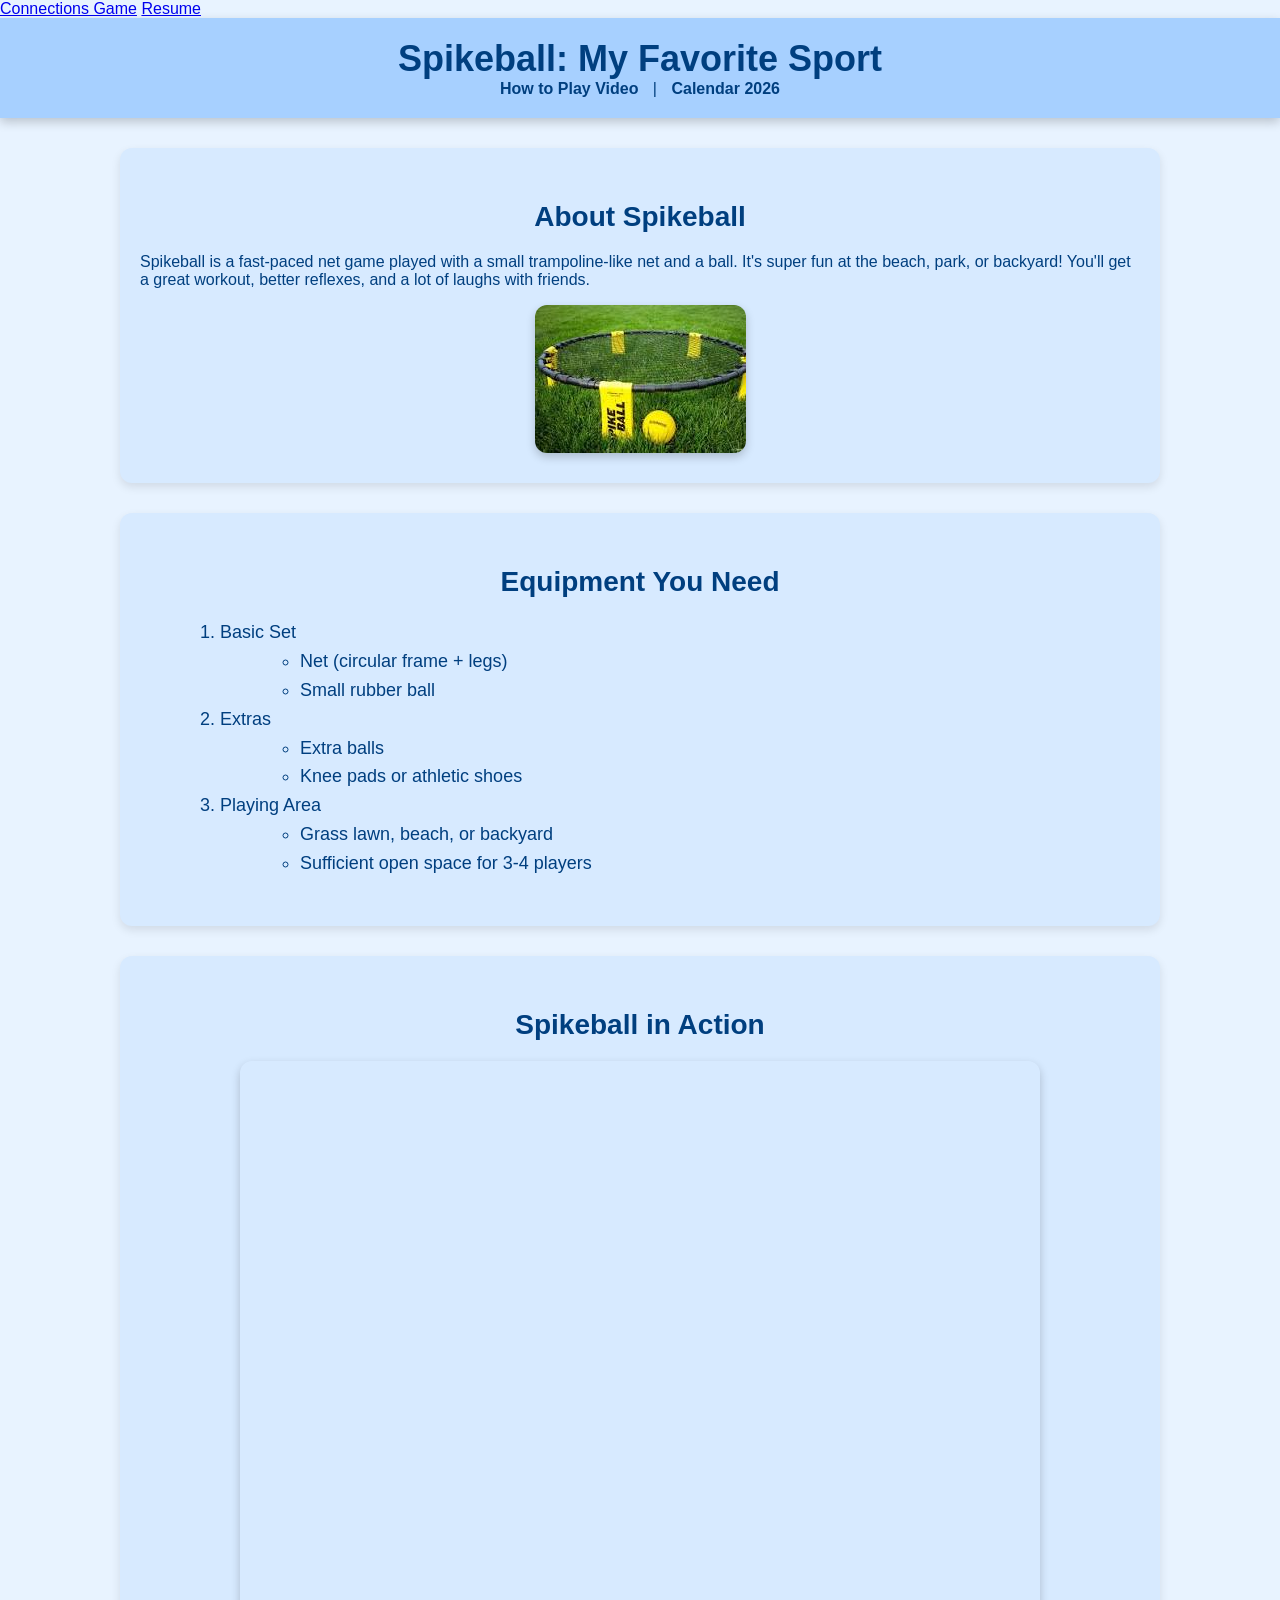
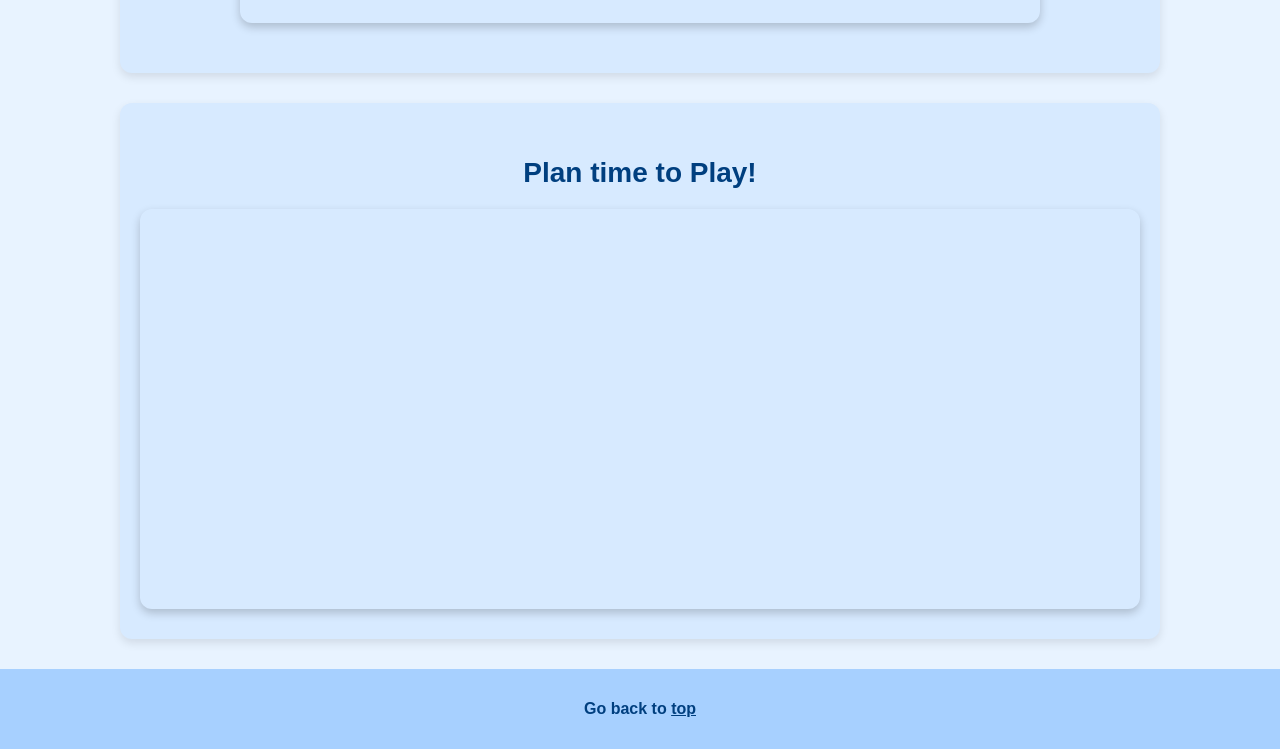
<file: index.html>
<!DOCTYPE html>
<html lang="en">
<head>
  <meta charset="UTF-8"/>
  <meta name="viewport" content="width=device-width, initial-scale=1.0"/>
  <title>Spikeball Passion Page</title>

  <style>
    body {
      font-family: 'Poppins', sans-serif;
      background-color: #e8f3ff;
      color: #003f7f;
      margin: 0;
      padding: 0;
      overflow-x: hidden;
    }

    .header {
      background-color: #a7d0ff;
      padding: 20px;
      text-align: center;
      box-shadow: 0 4px 10px rgba(0,0,0,0.2);
    }

    .header h1 {
      margin: 0;
      font-size: 36px;
    }

    .header nav a {
      color: #003f7f;
      text-decoration: none;
      font-weight: 600;
      margin: 0 10px;
    }

    .section {
      padding: 30px 20px;
      max-width: 1000px;
      margin: 30px auto;
      background-color: #d7eaff;
      border-radius: 12px;
      box-shadow: 0 4px 10px rgba(0,0,0,0.1);
    }

    .section h2 {
      text-align: center;
      font-size: 28px;
      margin-bottom: 20px;
    }

    .spikeball-image {
      display: block;
      margin: 0 auto;
      max-width: 100%;
      border-radius: 12px;
      box-shadow: 0 4px 10px rgba(0,0,0,0.2);
    }

    ol, ul {
      font-size: 18px;
      margin-left: 40px;
      line-height: 1.6;
    }

    /* YouTube */
    .video-container {
      position: relative;
      width: 100%;
      max-width: 800px;
      margin: 20px auto;
      padding-bottom: 56.25%;
      height: 0;
      overflow: hidden;
      border-radius: 12px;
      box-shadow: 0 4px 10px rgba(0,0,0,0.2);
    }

    .video-container iframe {
      position: absolute;
      top: 0;
      left: 0;
      width: 100%;
      height: 100%;
    }

    /* Tableau */
    .tableau-container {
      width: 100%;
      max-width: 1300px;
      height: 400px;
      margin: 0 auto;
      overflow: hidden;
      border-radius: 12px;
      box-shadow: 0 4px 10px rgba(0,0,0,0.2);
    }

    .tableau-scale-wrapper {
      transform: scale(0.50);
      transform-origin: top left;
      width: 133.33%;
      height: 133.33%;
    }

    .tableau-container object {
      width: 150% !important;
      height: 120% !important;
    }

    .footer {
      text-align: center;
      padding: 15px;
      background-color: #a7d0ff;
      font-weight: 600;
    }

    .footer a {
      color: #003f7f;
      text-decoration: underline;
    }
  </style>
</head>

<body>

<a href="connections.html" id="top">Connections Game</a>
<a href="startbootstrap-clean-blog-gh-pages/myresume.html">Resume</a>

<div class="header">
  <h1>Spikeball: My Favorite Sport</h1>
  <nav>
    <a href="#videos">How to Play Video</a> |
    <a href="#stats">Calendar 2026</a>
  </nav>
</div>

<div class="section about">
  <h2>About Spikeball</h2>
  <p>
    Spikeball is a fast-paced net game played with a small trampoline-like net and a ball.
    It's super fun at the beach, park, or backyard! You'll get a great workout, better reflexes, and a lot of laughs with friends.
  </p>
  <img src="[data-uri]" 
       alt="Spikeball game"
       class="spikeball-image">
</div>

<div class="section equipment">
  <h2>Equipment You Need</h2>
  <ol>
    <li>Basic Set
      <ul>
        <li>Net (circular frame + legs)</li>
        <li>Small rubber ball</li>
      </ul>
    </li>
    <li>Extras
      <ul>
        <li>Extra balls</li>
        <li>Knee pads or athletic shoes</li>
      </ul>
    </li>
    <li>Playing Area
      <ul>
        <li>Grass lawn, beach, or backyard</li>
        <li>Sufficient open space for 3-4 players</li>
      </ul>
    </li>
  </ol>
</div>

<div class="section videos" id="videos">
  <h2>Spikeball in Action</h2>
  <div class="video-container">
    <iframe width="713" height="410" src="https://www.youtube.com/embed/tc1pEqCGWnw" title="Spikeball Basics: How to Play Roundnet" frameborder="0" allow="accelerometer; autoplay; clipboard-write; encrypted-media; gyroscope; picture-in-picture; web-share" referrerpolicy="strict-origin-when-cross-origin" allowfullscreen></iframe>
  </div>
</div>

<div class="section stats" id="stats">
  <h2>Plan time to Play!</h2>

  <div class="tableau-container">
    <div class="tableau-scale-wrapper">
      <div class="tableauPlaceholder" id="viz1765818703579" style="width:100%; height:700px;">
        <noscript>
          <a href="#">
            <img src="https://public.tableau.com/static/images/Ca/Calendar2026Planner/Calendar2026/1_rss.png"
                 alt="Tableau Viz">
          </a>
        </noscript>

        <object class="tableauViz">
          <param name="host_url" value="https://public.tableau.com/" />
          <param name="embed_code_version" value="3" />
          <param name="name" value="Calendar2026Planner/Calendar2026" />
          <param name="tabs" value="no" />
          <param name="toolbar" value="yes" />
        </object>
      </div>
    </div>
  </div>

  <script type="text/javascript">
    var divElement = document.getElementById('viz1765818703579');
    var vizElement = divElement.getElementsByTagName('object')[0];
    vizElement.style.width = '100%';
    vizElement.style.height = '100%';

    var scriptElement = document.createElement('script');
    scriptElement.src = 'https://public.tableau.com/javascripts/api/viz_v1.js';
    vizElement.parentNode.insertBefore(scriptElement, vizElement);
  </script>
</div>

<div class="footer">
  <p>Go back to <a href="#top">top</a></p>
</div>

</body>
</html>
</file>
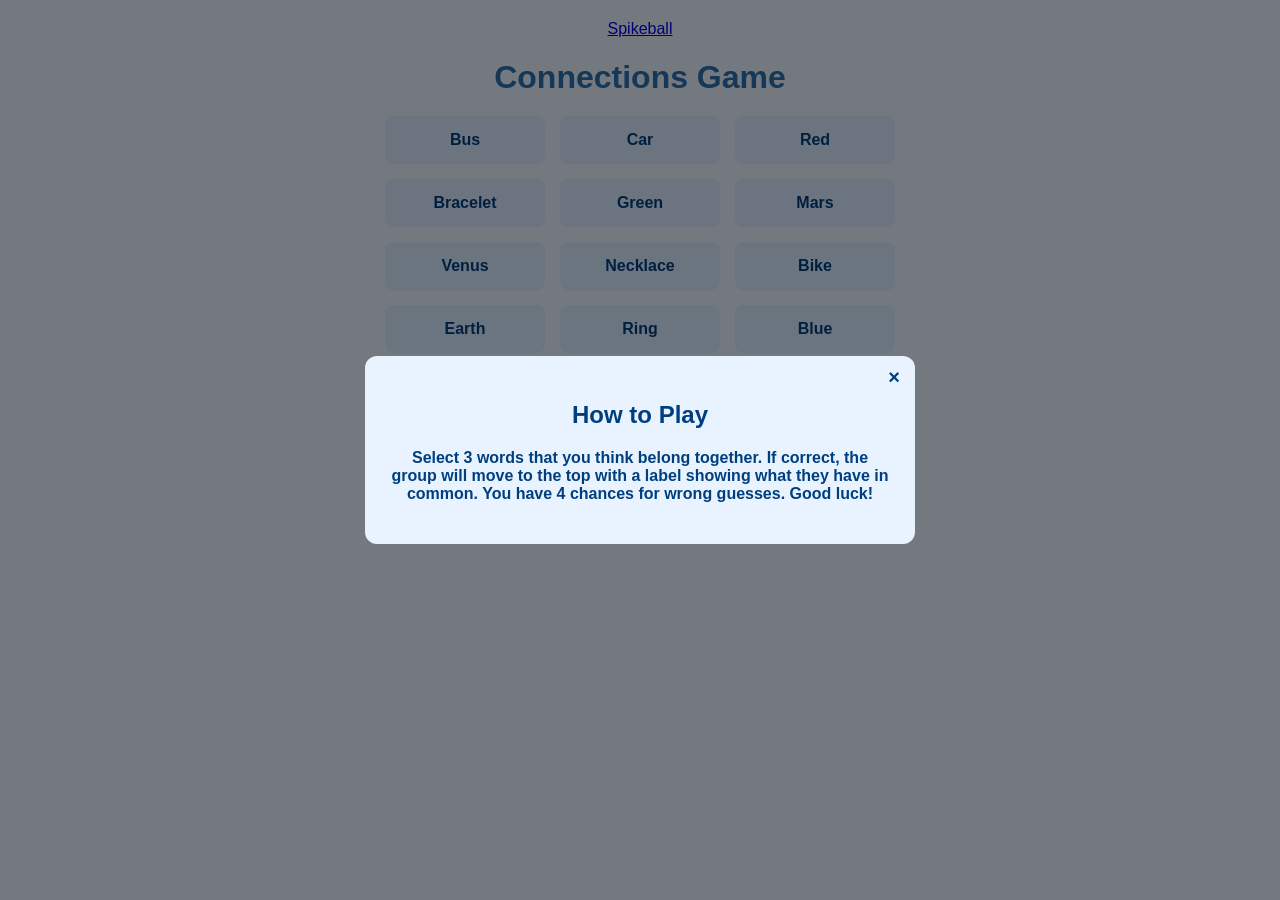
<file: connections.html>
<!DOCTYPE html>
<html lang="en">
<head>
<meta charset="UTF-8">
<meta name="viewport" content="width=device-width, initial-scale=1.0">
<title>Connections Game</title>
<style>
    body {
        font-family: 'Poppins', sans-serif;
        background: #e8f3ff;
        margin: 0;
        padding: 20px;
        color: #003f7f;
        text-align: center;
    }
    h1 {
        font-size: 32px;
        font-weight: 700;
        color: #2a6fb2;
        margin-bottom: 15px;
    }
    #wordGrid {
        display: grid;
        grid-template-columns: repeat(3, 160px);
        gap: 15px;
        justify-content: center;
        margin-top: 20px;
    }
    .word {
        padding: 15px;
        background-color: #d7eaff;
        border-radius: 8px;
        text-align: center;
        cursor: pointer;
        transition: background-color 0.3s, transform 0.3s;
        font-weight: 600;
        user-select: none;
    }
    .word.selected {
        background-color: #a8d0ff;
        transform: scale(1.05);
    }
    .group-color-1 { background-color: #1e84bf; }
    .group-color-2 { background-color: #62b0fe; }
    .group-color-3 { background-color: #96d7ff; }
    .group-color-4 { background-color: #c8ecff; }
    #message {
        margin-top: 20px;
        font-size: 18px;
        font-weight: 600;
        color: #00508f;
        min-height: 24px;
    }
    .dots {
        display: flex;
        justify-content: center;
        margin-top: 20px;
        gap: 8px;
    }
    .dot {
        width: 20px;
        height: 20px;
        border-radius: 50%;
        background-color: #9ac7ff;
        border: 2px solid #003f7f;
    }
    .dot.filled {
        background-color: #003f7f;
    }
    button {
        padding: 10px 20px;
        margin-top: 15px;
        background-color: #a7d0ff;
        color: #003f7f;
        border: none;
        border-radius: 8px;
        cursor: pointer;
        font-weight: 600;
        transition: 0.2s;
    }
    button:hover { background-color: #94c3ff; }
    .label {
        font-weight: 600;
        text-align: center;
        margin-bottom: 10px;
        font-size: 1em;
        color: #003f7f;
        grid-column: 1 / span 3;
    }
    /* Instruction popup */
    #instructionPopup {
        position: fixed;
        top: 0;
        left: 0;
        width: 100%;
        height: 100%;
        background: rgba(0, 0, 0, 0.5);
        display: flex;
        justify-content: center;
        align-items: center;
        z-index: 1000;
    }
    #instructionContent {
        background: #e8f3ff;
        padding: 25px;
        border-radius: 12px;
        position: relative;
        width: 80%;
        max-width: 500px;
        text-align: center;
        color: #003f7f;
        font-weight: 600;
    }
    #closePopup {
        position: absolute;
        top: 10px;
        right: 15px;
        cursor: pointer;
        font-weight: 700;
        font-size: 20px;
        color: #003f7f;
    }
</style>
</head>
<body>
<a href="index.html">Spikeball</a>
<h1>Connections Game</h1>

<!-- Instruction Popup -->
<div id="instructionPopup">
    <div id="instructionContent">
        <span id="closePopup">&times;</span>
        <h2>How to Play</h2>
        <p>Select 3 words that you think belong together. If correct, the group will move to the top with a label showing what they have in common. You have 4 chances for wrong guesses. Good luck!</p>
    </div>
</div>

<div id="wordGrid"></div>
<div id="message"></div>
<div class="dots" id="dotsContainer">
    <div class="dot" id="dot0"></div>
    <div class="dot" id="dot1"></div>
    <div class="dot" id="dot2"></div>
    <div class="dot" id="dot3"></div>
</div>
<button onclick="resetGame()">Reset Game</button>
<script>
const WORD_GROUPS = [
  {label:"Fruits", words:["Apple","Banana","Grape"]},
  {label:"Animals", words:["Dog","Cat","Lion"]},
  {label:"Colors", words:["Red","Blue","Green"]},
  {label:"Countries", words:["France","Japan","Brazil"]},
  {label:"Sports", words:["Soccer","Tennis","Hockey"]},
  {label:"Weather", words:["Rain","Snow","Wind"]},
  {label:"Flowers", words:["Rose","Daisy","Tulip"]},
  {label:"Vehicles", words:["Car","Bus","Bike"]},
  {label:"Professions", words:["Doctor","Teacher","Engineer"]},
  {label:"Instruments", words:["Guitar","Piano","Violin"]},
  {label:"Furniture", words:["Chair","Table","Sofa"]},
  {label:"Drinks", words:["Water","Juice","Coffee"]},
  {label:"Desserts", words:["Cake","Cookie","Pie"]},
  {label:"Planets", words:["Earth","Mars","Venus"]},
  {label:"Oceans", words:["Atlantic","Pacific","Indian"]},
  {label:"Elements", words:["Hydrogen","Oxygen","Nitrogen"]},
  {label:"Jewelry", words:["Ring","Necklace","Bracelet"]},
  {label:"Clothing", words:["Shirt","Pants","Hat"]},
  {label:"MusicalGenres", words:["Jazz","Rock","Pop"]},
  {label:"Trees", words:["Oak","Pine","Maple"]},
  {label:"Birds", words:["Eagle","Sparrow","Parrot"]},
  {label:"Continents", words:["Asia","Europe","Africa"]},
  {label:"Tools", words:["Hammer","Drill","Saw"]},
  {label:"BodyParts", words:["Arm","Leg","Head"]},
  {label:"ModesOfTransport", words:["Train","Plane","Boat"]},
  {label:"Languages", words:["English","Spanish","French"]},
  {label:"Shapes", words:["Circle","Square","Triangle"]},
  {label:"SeaCreatures", words:["Shark","Whale","Octopus"]},
  {label:"KitchenItems", words:["Fork","Spoon","Knife"]},
  {label:"Technology", words:["Laptop","Phone","Tablet"]}
];

let availableGroups = [...WORD_GROUPS];
let groups = [];
let allWords = [];
let selectedWords = [];
let solvedGroups = [];
let wrongGuesses = 0;
const maxWrong = 4;

const wordGrid = document.getElementById("wordGrid");
const message = document.getElementById("message");
const dotsContainer = document.getElementById("dotsContainer");
const closePopup = document.getElementById("closePopup");
const instructionPopup = document.getElementById("instructionPopup");

closePopup.onclick = () => { instructionPopup.style.display='none'; }

function pickRandomGroups(){
    if(availableGroups.length < 4){ availableGroups = [...WORD_GROUPS]; }
    availableGroups.sort(()=>Math.random()-0.5);
    groups = availableGroups.slice(0,4);
    availableGroups = availableGroups.filter(g=>!groups.includes(g));
    allWords = groups.flatMap(g=>g.words).sort(()=>Math.random()-0.5);
    solvedGroups = [];
    selectedWords = [];
    wrongGuesses = 0;
    updateDots();
    renderGrid();
    message.textContent = '';
}

function renderGrid(){
    wordGrid.innerHTML = '';
    solvedGroups.forEach((g,i)=>{
        const labelDiv = document.createElement('div');
        labelDiv.classList.add('label');
        labelDiv.textContent = g.label;
        wordGrid.appendChild(labelDiv);
        g.words.forEach(word=>{
            const div = document.createElement('div');
            div.classList.add('word','group-color-'+(i+1));
            div.textContent = word;
            wordGrid.appendChild(div);
        });
    });
    const remainingWords = allWords.filter(w=>!solvedGroups.some(g=>g.words.includes(w)));
    remainingWords.forEach(word=>{
        const div = document.createElement('div');
        div.classList.add('word');
        div.textContent = word;
        div.onclick=()=>selectWord(div,word);
        wordGrid.appendChild(div);
    });
}

function selectWord(element,word){
    if(element.classList.contains('selected')){
        element.classList.remove('selected');
        selectedWords = selectedWords.filter(w=>w!==word);
    } else if(selectedWords.length<3){
        element.classList.add('selected');
        selectedWords.push(word);
    }
    if(selectedWords.length===3){ checkGroup(); }
}

function checkGroup(){
    let found=false;
    for(let i=0;i<groups.length;i++){
        if(groups[i].words.every(w=>selectedWords.includes(w)) && !solvedGroups.includes(groups[i])){
            solvedGroups.push(groups[i]);
            selectedWords=[];
            renderGrid();
            message.textContent='Correct! Group found.';
            found=true;
            break;
        }
    }
    if(!found){
        wrongGuesses++;
        updateDots();
        if(wrongGuesses>=maxWrong){ revealAll(false); }
        else {
            message.textContent='Incorrect, try again.';
            setTimeout(()=>{
                document.querySelectorAll('.word.selected').forEach(d=>d.classList.remove('selected'));
                selectedWords=[];
                message.textContent='';
            },1000);
        }
    } else {
        if(solvedGroups.length===groups.length){ revealAll(true); }
    }
}

function updateDots(){
    for(let i=0;i<maxWrong;i++){
        const dot = document.getElementById('dot'+i);
        if(i<wrongGuesses) dot.classList.add('filled');
        else dot.classList.remove('filled');
    }
}

function revealAll(won){
    message.textContent = won ? '🎉 Congrats! You won!' : '😢 Next time… try again!';
    wordGrid.innerHTML='';
    groups.forEach((g,i)=>{
        const labelDiv = document.createElement('div');
        labelDiv.classList.add('label');
        labelDiv.textContent=g.label;
        wordGrid.appendChild(labelDiv);
        g.words.forEach(word=>{
            const div=document.createElement('div');
            div.classList.add('word','group-color-'+(i+1));
            div.textContent=word;
            wordGrid.appendChild(div);
        });
    });
}

function resetGame(){ pickRandomGroups(); }

pickRandomGroups();
</script>
</body>
</html>
</file>
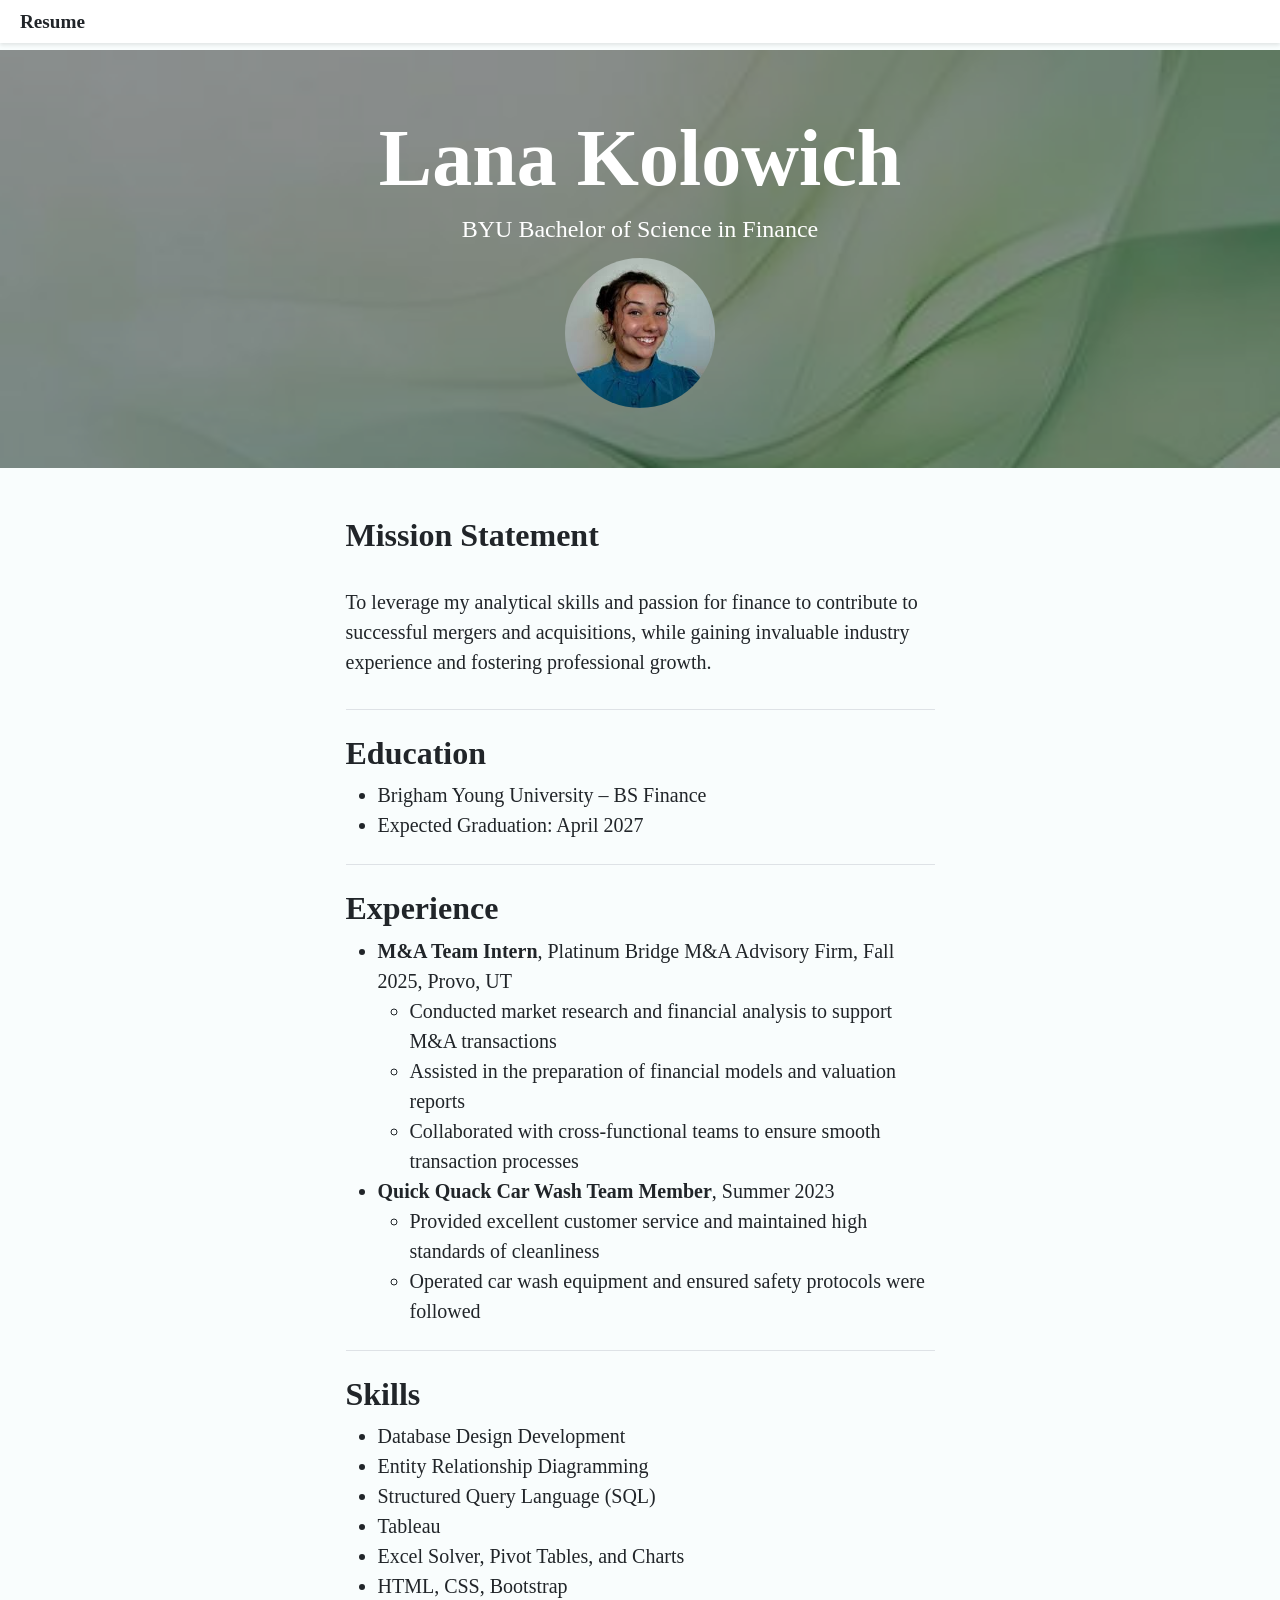
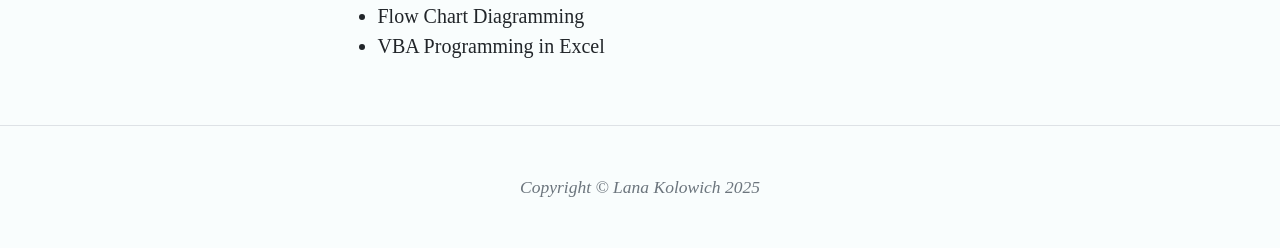
<file: myresume.html>
<!DOCTYPE html>
<html lang="en">
<head>
    <meta charset="utf-8" />
    <meta name="viewport" content="width=device-width, initial-scale=1, shrink-to-fit=no" />
    <meta name="description" content="" />
    <meta name="author" content="" />
    <title>Resume</title>
    <link rel="icon" type="image/x-icon" href="assets/favicon.ico" />
    <!-- Google fonts-->
    <link href="https://fonts.googleapis.com/css?family=Lora:400,700,400italic,700italic" rel="stylesheet" type="text/css" />
    <link href="https://fonts.googleapis.com/css?family=Open+Sans:300italic,400italic,600italic,700italic,800italic,400,300,600,700,800" rel="stylesheet" type="text/css" />
    <!-- Core theme CSS (includes Bootstrap)-->
    <link href="css/styles.css" rel="stylesheet" />
    <link rel="stylesheet" href="css/mystyles.css">
    <style>
        /* White top bar with "Resume" */
        .top-bar {
            background-color: #fff;
            padding: 10px 20px;
            position: fixed;
            top: 0;
            left: 0;
            width: 100%;
            z-index: 1030;
            box-shadow: 0 2px 4px rgba(0,0,0,0.1);
        }
        .top-bar h2 {
            margin: 0;
            font-size: 1.2rem;
        }
        body {
            padding-top: 50px; /* leave space for fixed top bar */
        }
    </style>
</head>
<body>
    <!-- White top bar -->
    <div class="top-bar">
        <h2>Resume</h2>
    </div>

    <!-- Page Header-->
    <header class="masthead" style="background-image: url('assets/img/home-bg.jpg'); padding-top: 60px; padding-bottom: 60px;">
        <div class="container position-relative px-4 px-lg-5">
            <div class="row gx-4 gx-lg-5 justify-content-center">
                <div class="col-md-10 col-lg-8 col-xl-7 text-center">
                    <div class="site-heading">
                        <h1>Lana Kolowich</h1>
                        <span class="subheading CSfont">BYU Bachelor of Science in Finance</span>
                    </div>
                    <img src="[data-uri]" alt="Lana Kolowich" class="img-fluid rounded-circle mt-3" style="max-width: 150px;"
                         alt="Lana Kolowich" 
                         class="img-fluid rounded-circle mt-3" 
                         style="max-width: 150px;">
                </div>
            </div>
        </div>
    </header>

    <!-- Main Content-->
    <div class="container px-4 px-lg-5 my-5">
        <div class="row gx-4 gx-lg-5 justify-content-center">
            <div class="col-md-10 col-lg-8 col-xl-7">
                <!-- Resume Content -->
                <div class="post-preview">
                    <h2 class="post-title">Mission Statement</h2>
                    <p>To leverage my analytical skills and passion for finance to contribute to successful mergers and acquisitions, while gaining invaluable industry experience and fostering professional growth.</p>
                </div>
                <hr class="my-4" />
                <div class="post-preview">
                    <h2 class="post-title">Education</h2>
                    <ul>
                        <li>Brigham Young University – BS Finance</li>
                        <li>Expected Graduation: April 2027</li>
                    </ul>
                </div>
                <hr class="my-4" />
                <div class="post-preview">
                    <h2 class="post-title">Experience</h2>
                    <ul>
                        <li><strong>M&A Team Intern</strong>, Platinum Bridge M&A Advisory Firm, Fall 2025, Provo, UT
                            <ul>
                                <li>Conducted market research and financial analysis to support M&A transactions</li>
                                <li>Assisted in the preparation of financial models and valuation reports</li>
                                <li>Collaborated with cross-functional teams to ensure smooth transaction processes</li>
                            </ul>
                        </li>
                        <li><strong>Quick Quack Car Wash Team Member</strong>, Summer 2023
                            <ul>
                                <li>Provided excellent customer service and maintained high standards of cleanliness</li>
                                <li>Operated car wash equipment and ensured safety protocols were followed</li>
                            </ul>
                        </li>
                    </ul>
                </div>
                <hr class="my-4" />
                <div class="post-preview">
                    <h2 class="post-title">Skills</h2>
                    <ul>
                        <li>Database Design Development</li>
                        <li>Entity Relationship Diagramming</li>
                        <li>Structured Query Language (SQL)</li>
                        <li>Tableau</li>
                        <li>Excel Solver, Pivot Tables, and Charts</li>
                        <li>HTML, CSS, Bootstrap</li>
                        <li>Flow Chart Diagramming</li>
                        <li>VBA Programming in Excel</li>
                    </ul>
                </div>
            </div>
        </div>
    </div>

    <!-- Footer-->
    <footer class="border-top">
        <div class="container px-4 px-lg-5">
            <div class="row gx-4 gx-lg-5 justify-content-center">
                <div class="col-md-10 col-lg-8 col-xl-7 text-center">
                    <div class="small text-muted fst-italic">Copyright &copy; Lana Kolowich 2025</div>
                </div>
            </div>
        </div>
    </footer>

    <!-- Bootstrap core JS-->
    <script src="https://cdn.jsdelivr.net/npm/bootstrap@5.2.3/dist/js/bootstrap.bundle.min.js"></script>
    <!-- Core theme JS-->
    <script src="js/scripts.js"></script>
</body>
</html>
</file>
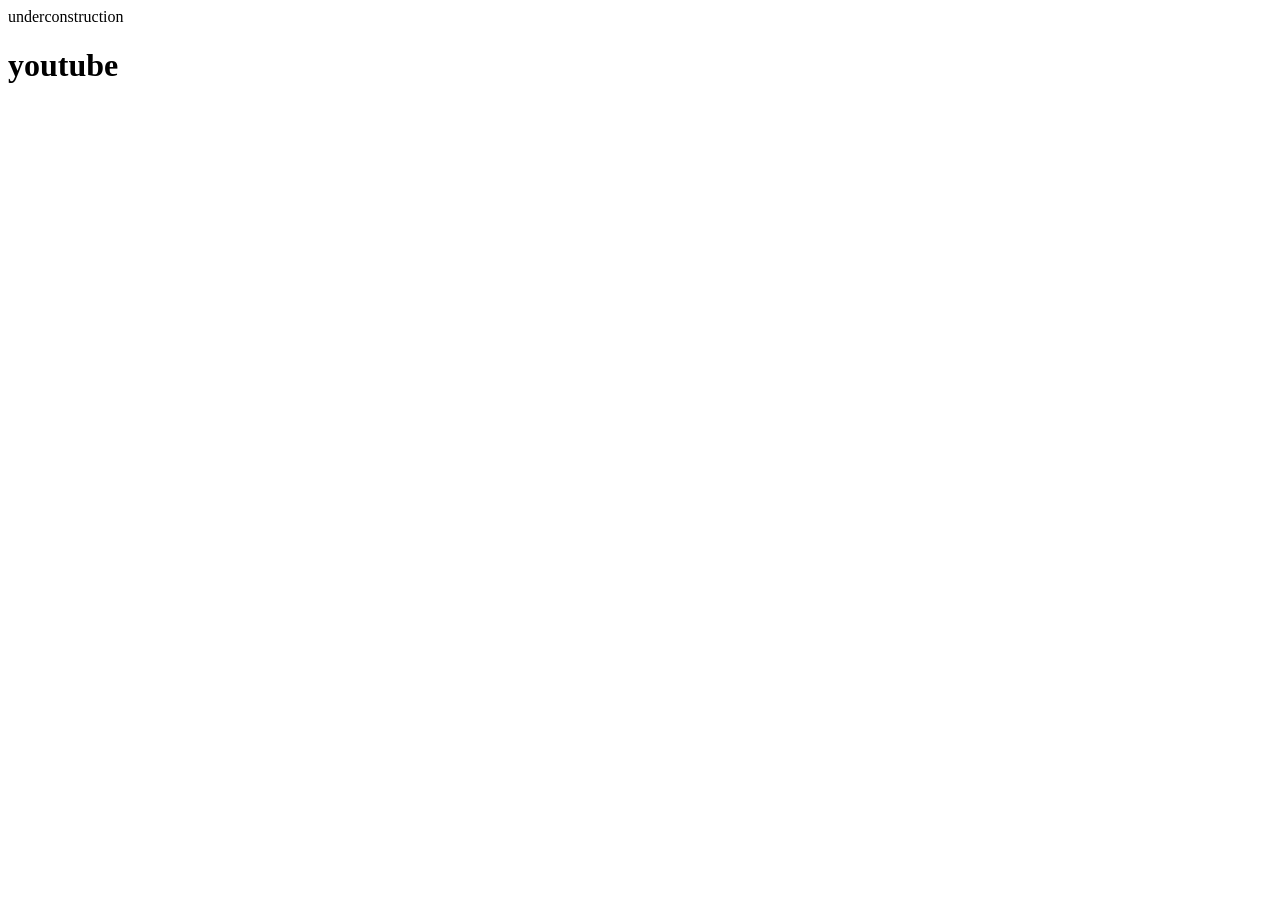
<file: scratch.html>
<!DOCTYPE html>
<html lang="en">
<head>
    <meta charset="UTF-8">
    <meta name="viewport" content="width=device-width, initial-scale=1.0">
    <title>Document</title>
</head>
<body>
    underconstruction
    <h1>youtube</h1>
    <iframe width="575" height="387" src="https://www.youtube.com/embed/7bubKNFVZvE" title="Spikeball" frameborder="0" allow="accelerometer; autoplay; clipboard-write; encrypted-media; gyroscope; picture-in-picture; web-share" referrerpolicy="strict-origin-when-cross-origin" allowfullscreen></iframe>
</html>
</file>
<file: css/mystyles.css>
body{
    font-family: 'Georgia', 'Times New Roman', Times, serif;
    background-color: rgba(225, 247, 247, 0.186);
}
h1, h2, h3, h4, h5, h6, p{
    font-family: 'Georgia', 'Times New Roman', Times, serif;
}
a{
    font-family: 'Georgia', 'Times New Roman', Times, serif;

}
.CSfont{
    font-family: 'Roboto' !important;
}
</file>
